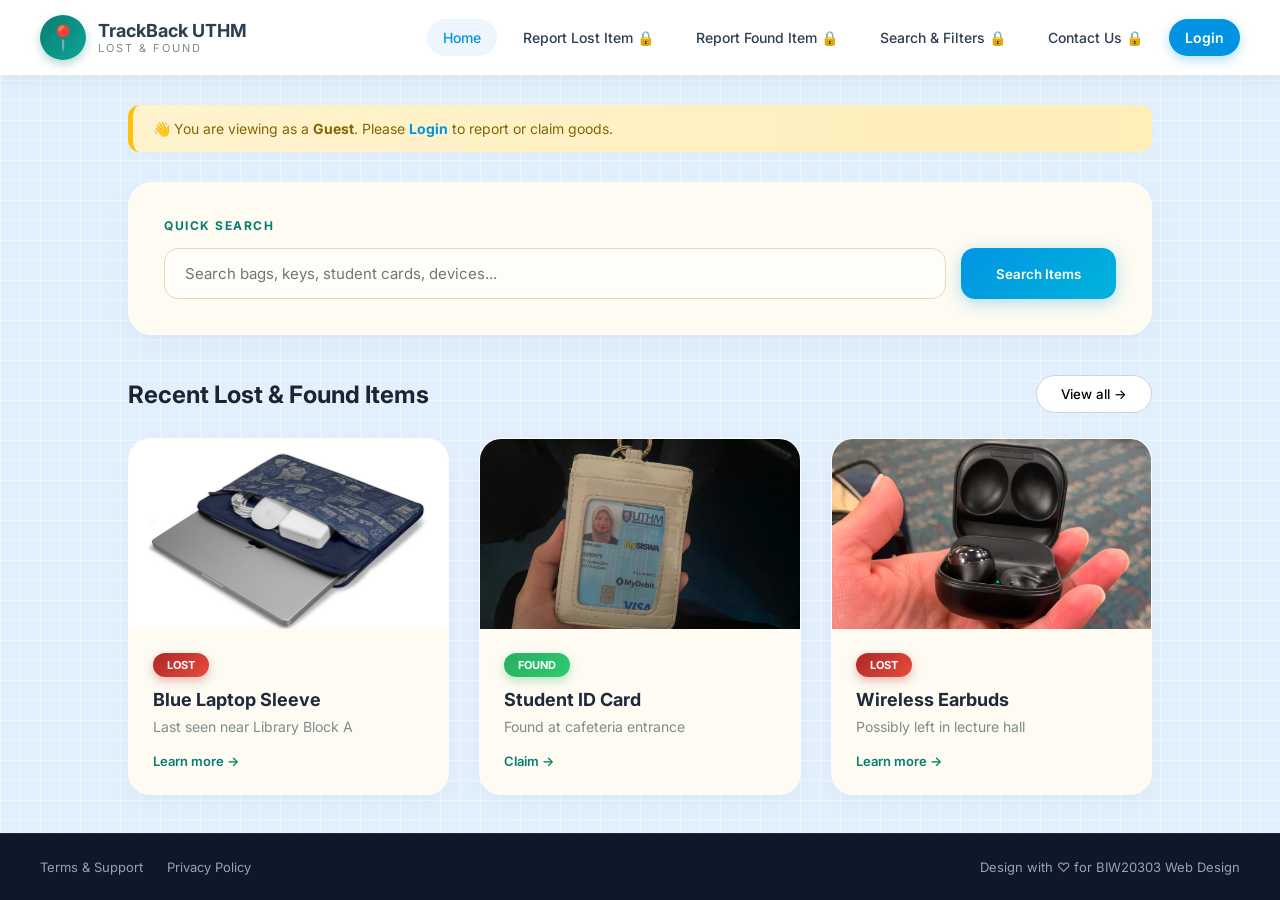
<file: index.html>
<!DOCTYPE html>
<html lang="ms">
<head>
    <meta charset="UTF-8">
    <meta name="viewport" content="width=device-width, initial-scale=1.0">
    <title>TrackBack UTHM - Lost & Found</title>
    <link rel="stylesheet" href="style.css">
    <link href="https://fonts.googleapis.com/css2?family=Inter:wght@300;400;500;600;700&display=swap" rel="stylesheet">
</head>
<body>

    <header class="navbar">
        <div class="logo-container" onclick="protectedNavigation('index.html')" style="cursor: pointer;">
            <div class="logo-icon">📍</div>
            <div class="logo-text">
                <h1>TrackBack UTHM</h1>
                <span>LOST & FOUND</span>
            </div>
        </div>
        
        <nav class="nav-links" id="mainNav">
            <a href="index.html" id="nav-home" class="active">Home</a>
            <a href="report-lost.html" id="nav-report-lost" onclick="return checkAccess(event, 'report-lost.html')">Report Lost Item 🔒</a>
            <a href="report-found.html" id="nav-report-found" onclick="return checkAccess(event, 'report-found.html')">Report Found Item 🔒</a>
            <a href="search.html" id="nav-search" onclick="return checkAccess(event, 'search.html')">Search & Filters 🔒</a>
            <a href="contact.html" id="nav-contact" onclick="return checkAccess(event, 'contact.html')">Contact Us 🔒</a>
            <a href="login.html" id="nav-auth-btn" class="btn-login-nav">Login</a>
        </nav>

        <div class="hamburger" id="hamburgerMenu" onclick="toggleMobileMenu()">
            <span></span>
            <span></span>
            <span></span>
        </div>
    </header>

    <div class="mobile-menu" id="mobileMenu">
        <a href="index.html" id="mobile-home">Home</a>
        <a href="report-lost.html" id="mobile-report-lost" onclick="return checkAccess(event, 'report-lost.html')">Report Lost Item 🔒</a>
        <a href="report-found.html" id="mobile-report-found" onclick="return checkAccess(event, 'report-found.html')">Report Found Item 🔒</a>
        <a href="search.html" id="mobile-search" onclick="return checkAccess(event, 'search.html')">Search & Filters 🔒</a>
        <a href="contact.html" id="mobile-contact" onclick="return checkAccess(event, 'contact.html')">Contact Us 🔒</a>
        <a href="login.html" id="mobile-auth-btn">Login</a>
    </div>

    <main class="container">
        <section id="home-page" class="page active-page">
            <div class="guest-alert-banner" id="guestBanner">
                👋 You are viewing as a <strong>Guest</strong>. Please <a href="login.html">Login</a> to report or claim goods.
            </div>

            <div class="quick-search-box">
                <h3>QUICK SEARCH</h3>
                <div class="search-input-group">
                    <input type="text" id="homeSearchInput" placeholder="Search bags, keys, student cards, devices...">
                    <button class="btn-search" onclick="protectedNavigation('search.html')">Search Items</button>
                </div>
            </div>

            <div class="section-header">
                <h2>Recent Lost & Found Items</h2>
                <button class="btn-view-all" onclick="protectedNavigation('search.html')">View all →</button>
            </div>

            <div class="items-grid">
                <div class="item-card" onclick="protectedItemDetails('Blue Laptop Sleeve', 'Last seen near Library Block A', 'Lost', 'trackback-image/blue_laptop_sleeve.jpeg')">
                    <div class="item-image-placeholder">
                        <img src="trackback-image/blue_laptop_sleeve.jpeg" alt="Blue Laptop Sleeve">
                    </div>
                    <div class="card-content">
                        <span class="badge badge-lost">Lost</span>
                        <h4>Blue Laptop Sleeve</h4>
                        <p>Last seen near Library Block A</p>
                        <span class="learn-more">Learn more →</span>
                    </div>
                </div>
                <div class="item-card" onclick="protectedItemDetails('Student ID Card', 'Found at cafeteria entrance', 'Found', 'trackback-image/student_id_card.jpeg')">
                    <div class="item-image-placeholder">
                        <img src="trackback-image/student_id_card.jpeg" alt="Student ID Card">
                    </div>
                    <div class="card-content">
                        <span class="badge badge-found">Found</span>
                        <h4>Student ID Card</h4>
                        <p>Found at cafeteria entrance</p>
                        <span class="learn-more">Claim →</span>
                    </div>
                </div>
                <div class="item-card" onclick="protectedItemDetails('Wireless Earbuds', 'Possibly left in lecture hall', 'Lost', 'trackback-image/wireless_earbuds.jpeg')">
                    <div class="item-image-placeholder">
                        <img src="trackback-image/wireless_earbuds.jpeg" alt="Wireless Earbuds">
                    </div>
                    <div class="card-content">
                        <span class="badge badge-lost">Lost</span>
                        <h4>Wireless Earbuds</h4>
                        <p>Possibly left in lecture hall</p>
                        <span class="learn-more">Learn more →</span>
                    </div>
                </div>
            </div>
        </section>
    </main>

    <footer class="footer-bar">
        <div class="footer-left">
            <a href="#terms">Terms & Support</a>
            <a href="#privacy">Privacy Policy</a>
        </div>
        <div class="footer-right">
            Design with ♡ for BIW20303 Web Design
        </div>
    </footer>

    <script src="script.js"></script>
</body>
</html>
</file>
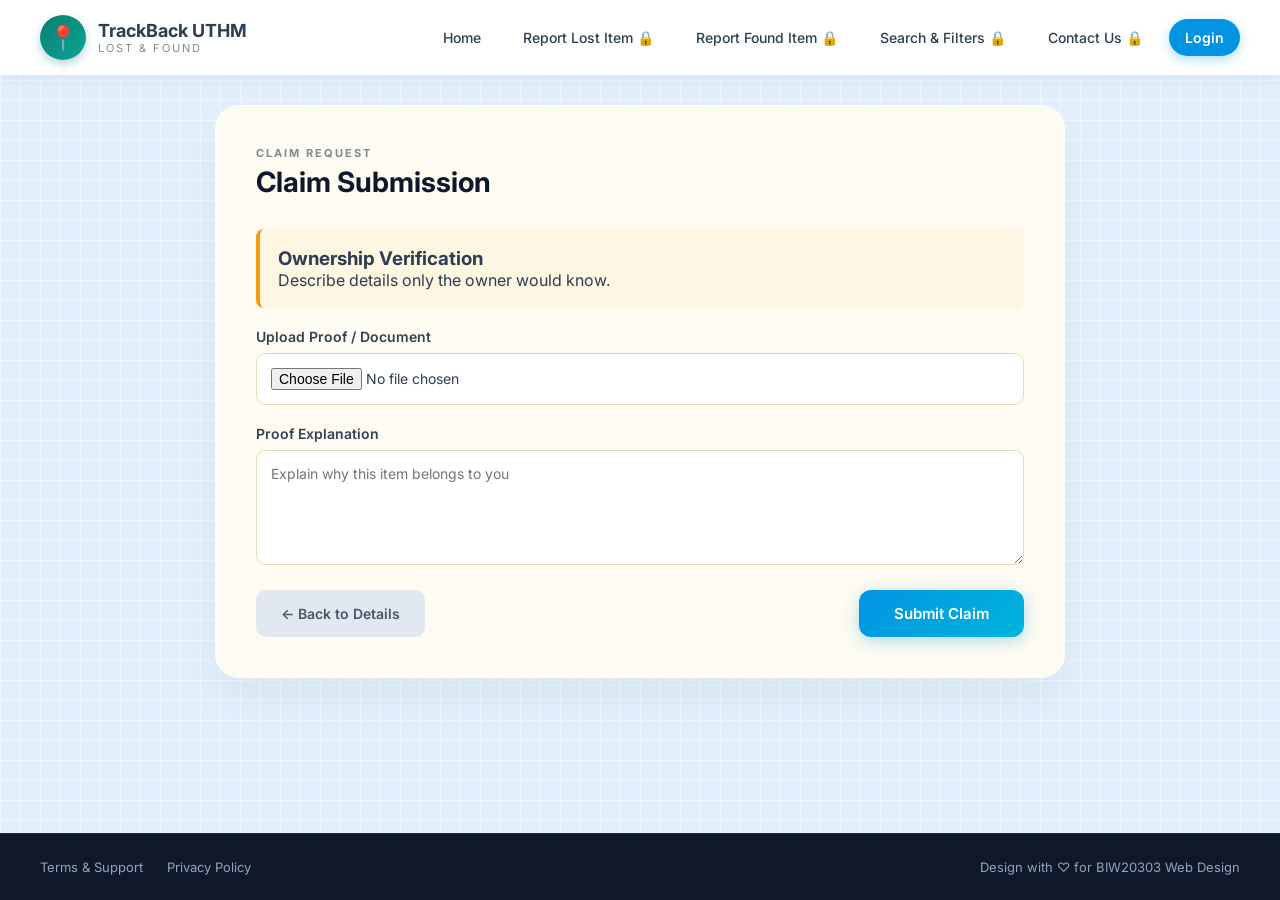
<file: claim.html>
<!DOCTYPE html>
<html lang="ms">
<head>
    <meta charset="UTF-8">
    <meta name="viewport" content="width=device-width, initial-scale=1.0">
    <title>TrackBack UTHM - Claim Submission</title>
    <link rel="stylesheet" href="style.css">
    <link href="https://fonts.googleapis.com/css2?family=Inter:wght@300;400;500;600;700&display=swap" rel="stylesheet">
</head>
<body>

    <header class="navbar">
        <div class="logo-container" onclick="protectedNavigation('index.html')" style="cursor: pointer;">
            <div class="logo-icon">📍</div>
            <div class="logo-text">
                <h1>TrackBack UTHM</h1>
                <span>LOST & FOUND</span>
            </div>
        </div>
        
        <nav class="nav-links" id="mainNav">
            <a href="index.html" id="nav-home">Home</a>
            <a href="report-lost.html" id="nav-report-lost" onclick="return checkAccess(event, 'report-lost.html')">Report Lost Item</a>
            <a href="report-found.html" id="nav-report-found" onclick="return checkAccess(event, 'report-found.html')">Report Found Item</a>
            <a href="search.html" id="nav-search">Search & Filters</a>
            <a href="contact.html" id="nav-contact" onclick="return checkAccess(event, 'contact.html')">Contact Us</a>
            <a href="login.html" id="nav-auth-btn" class="btn-login-nav">Login</a>
        </nav>

        <div class="hamburger" id="hamburgerMenu" onclick="toggleMobileMenu()">
            <span></span>
            <span></span>
            <span></span>
        </div>
    </header>

    <div class="mobile-menu" id="mobileMenu">
        <a href="index.html" id="mobile-home">Home</a>
        <a href="report-lost.html" id="mobile-report-lost" onclick="return checkAccess(event, 'report-lost.html')">Report Lost Item 🔒</a>
        <a href="report-found.html" id="mobile-report-found" onclick="return checkAccess(event, 'report-found.html')">Report Found Item 🔒</a>
        <a href="search.html" id="mobile-search" onclick="return checkAccess(event, 'search.html')">Search & Filters 🔒</a>
        <a href="contact.html" id="mobile-contact" onclick="return checkAccess(event, 'contact.html')">Contact Us 🔒</a>
        <a href="login.html" id="mobile-auth-btn">Login</a>
    </div>

    <main class="container">
        <section id="claim-submission-page" class="page active-page">
            <div class="form-wrapper">
                <span class="form-subtitle">CLAIM REQUEST</span>
                <h2 class="form-title">Claim Submission</h2>

                <form onsubmit="event.preventDefault(); alert('Claim submitted! The administrator will review your proof.'); window.location.href='index.html';">
                    <div class="form-section-alert">
                        <h3>Ownership Verification</h3>
                        <p>Describe details only the owner would know.</p>
                    </div>

                    <div class="form-group" style="margin-top: 20px;">
                        <label>Upload Proof / Document</label>
                        <input type="file" class="file-input">
                    </div>

                    <div class="form-group">
                        <label>Proof Explanation</label>
                        <textarea rows="5" placeholder="Explain why this item belongs to you"></textarea>
                    </div>

                    <div class="wizard-navigation">
                        <button type="button" class="btn-nav btn-back" onclick="window.location.href='details.html'">← Back to Details</button>
                        <button type="submit" class="btn-submit btn-claim-submit">Submit Claim</button>
                    </div>
                </form>
            </div>
        </section>
    </main>

    <footer class="footer-bar">
        <div class="footer-left">
            <a href="#terms">Terms & Support</a>
            <a href="#privacy">Privacy Policy</a>
        </div>
        <div class="footer-right">
            Design with ♡ for BIW20303 Web Design
        </div>
    </footer>

    <script src="script.js"></script>
</body>
</html>
</file>
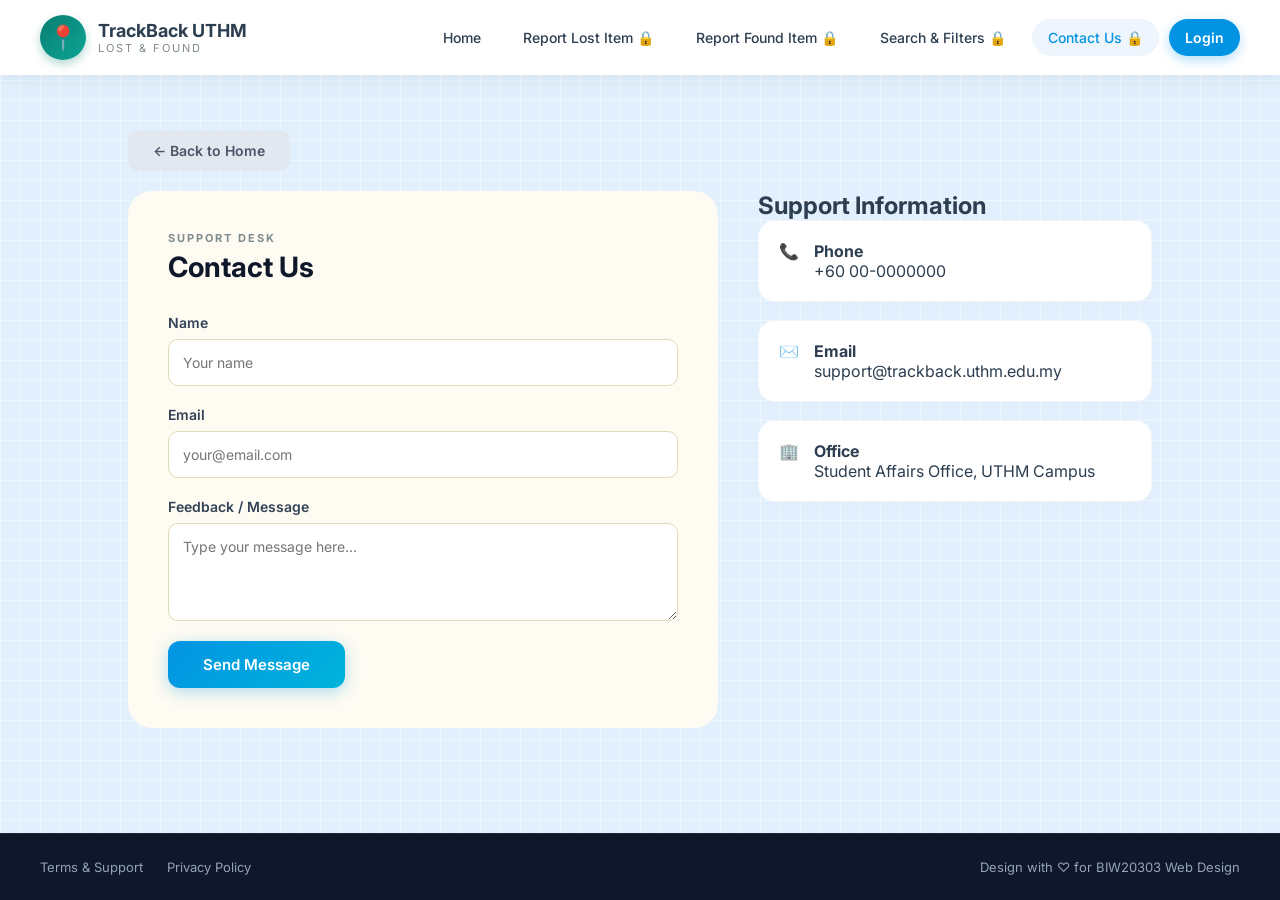
<file: contact.html>
<!DOCTYPE html>
<html lang="ms">
<head>
    <meta charset="UTF-8">
    <meta name="viewport" content="width=device-width, initial-scale=1.0">
    <title>TrackBack UTHM - Contact Us</title>
    <link rel="stylesheet" href="style.css">
    <link href="https://fonts.googleapis.com/css2?family=Inter:wght@300;400;500;600;700&display=swap" rel="stylesheet">
</head>
<body>

    <header class="navbar">
        <div class="logo-container" onclick="protectedNavigation('index.html')" style="cursor: pointer;">
            <div class="logo-icon">📍</div>
            <div class="logo-text">
                <h1>TrackBack UTHM</h1>
                <span>LOST & FOUND</span>
            </div>
        </div>
        
        <nav class="nav-links" id="mainNav">
            <a href="index.html" id="nav-home">Home</a>
            <a href="report-lost.html" id="nav-report-lost" onclick="return checkAccess(event, 'report-lost.html')">Report Lost Item</a>
            <a href="report-found.html" id="nav-report-found" onclick="return checkAccess(event, 'report-found.html')">Report Found Item</a>
            <a href="search.html" id="nav-search" onclick="return checkAccess(event, 'search.html')">Search & Filters</a>
            <a href="contact.html" id="nav-contact" class="active">Contact Us</a>
            <a href="login.html" id="nav-auth-btn" class="btn-login-nav">Login</a>
        </nav>

        <div class="hamburger" id="hamburgerMenu" onclick="toggleMobileMenu()">
            <span></span>
            <span></span>
            <span></span>
        </div>
    </header>

    <div class="mobile-menu" id="mobileMenu">
        <a href="index.html" id="mobile-home">Home</a>
        <a href="report-lost.html" id="mobile-report-lost" onclick="return checkAccess(event, 'report-lost.html')">Report Lost Item 🔒</a>
        <a href="report-found.html" id="mobile-report-found" onclick="return checkAccess(event, 'report-found.html')">Report Found Item 🔒</a>
        <a href="search.html" id="mobile-search" onclick="return checkAccess(event, 'search.html')">Search & Filters 🔒</a>
        <a href="contact.html" id="mobile-contact" onclick="return checkAccess(event, 'contact.html')">Contact Us 🔒</a>
        <a href="login.html" id="mobile-auth-btn">Login</a>
    </div>

    <main class="container">
        <section id="contact-page" class="page active-page">
            <div class="wizard-navigation" style="margin-bottom: 20px;">
                <button class="btn-nav btn-back" onclick="window.location.href='index.html'">← Back to Home</button>
            </div>
            <div class="contact-grid">
                <div class="contact-form-wrapper">
                    <span class="form-subtitle">SUPPORT DESK</span>
                    <h2 class="form-title">Contact Us</h2>
                    
                    <form onsubmit="event.preventDefault(); alert('Message sent successfully!'); window.location.href='index.html';">
                        <div class="form-group">
                            <label>Name</label>
                            <input type="text" placeholder="Your name">
                        </div>
                        <div class="form-group">
                            <label>Email</label>
                            <input type="email" placeholder="your@email.com">
                        </div>
                        <div class="form-group">
                            <label>Feedback / Message</label>
                            <textarea rows="4" placeholder="Type your message here..."></textarea>
                        </div>
                        <button type="submit" class="btn-submit">Send Message</button>
                    </form>
                </div>

                <div class="contact-info-wrapper">
                    <h2>Support Information</h2>
                    
                    <div class="info-card-item">
                        <div class="info-item-icon">📞</div>
                        <div class="info-item-text">
                            <strong>Phone</strong>
                            <p>+60 00-0000000</p>
                        </div>
                    </div>

                    <div class="info-card-item">
                        <div class="info-item-icon">✉️</div>
                        <div class="info-item-text">
                            <strong>Email</strong>
                            <p>support@trackback.uthm.edu.my</p>
                        </div>
                    </div>

                    <div class="info-card-item">
                        <div class="info-item-icon">🏢</div>
                        <div class="info-item-text">
                            <strong>Office</strong>
                            <p>Student Affairs Office, UTHM Campus</p>
                        </div>
                    </div>
                </div>
            </div>
        </section>
    </main>

    <footer class="footer-bar">
        <div class="footer-left">
            <a href="#terms">Terms & Support</a>
            <a href="#privacy">Privacy Policy</a>
        </div>
        <div class="footer-right">
            Design with ♡ for BIW20303 Web Design
        </div>
    </footer>

    <script src="script.js"></script>
</body>
</html>
</file>
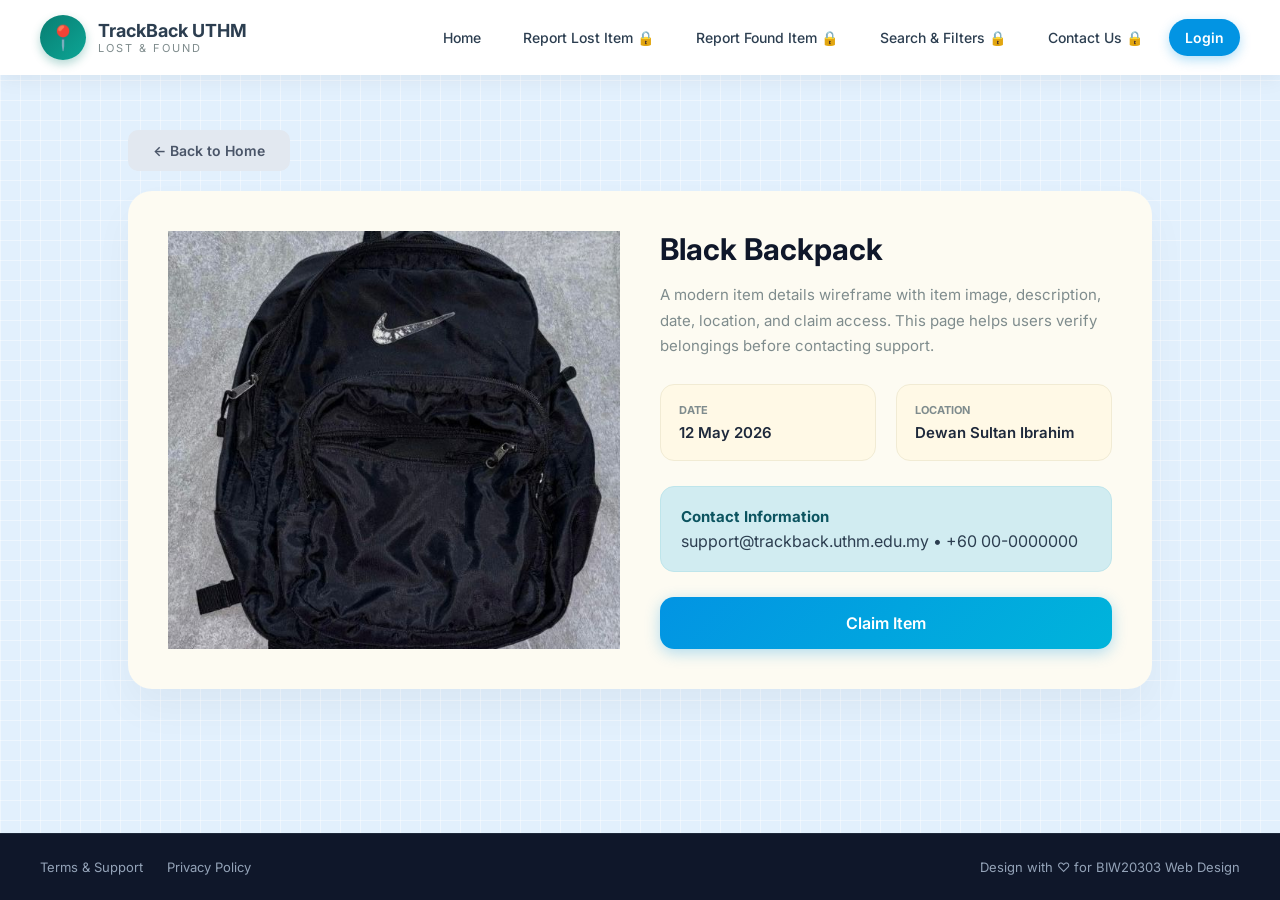
<file: details.html>
<!DOCTYPE html>
<html lang="ms">
<head>
    <meta charset="UTF-8">
    <meta name="viewport" content="width=device-width, initial-scale=1.0">
    <title>TrackBack UTHM - Item Details</title>
    <link rel="stylesheet" href="style.css">
    <link href="https://fonts.googleapis.com/css2?family=Inter:wght@300;400;500;600;700&display=swap" rel="stylesheet">
</head>
<body>

    <header class="navbar">
        <div class="logo-container" onclick="protectedNavigation('index.html')" style="cursor: pointer;">
            <div class="logo-icon">📍</div>
            <div class="logo-text">
                <h1>TrackBack UTHM</h1>
                <span>LOST & FOUND</span>
            </div>
        </div>
        
        <nav class="nav-links" id="mainNav">
            <a href="index.html" id="nav-home">Home</a>
            <a href="report-lost.html" id="nav-report-lost" onclick="return checkAccess(event, 'report-lost.html')">Report Lost Item</a>
            <a href="report-found.html" id="nav-report-found" onclick="return checkAccess(event, 'report-found.html')">Report Found Item</a>
            <a href="search.html" id="nav-search">Search & Filters</a>
            <a href="contact.html" id="nav-contact" onclick="return checkAccess(event, 'contact.html')">Contact Us</a>
            <a href="login.html" id="nav-auth-btn" class="btn-login-nav">Login</a>
        </nav>

        <div class="hamburger" id="hamburgerMenu" onclick="toggleMobileMenu()">
            <span></span>
            <span></span>
            <span></span>
        </div>
    </header>

    <div class="mobile-menu" id="mobileMenu">
        <a href="index.html" id="mobile-home">Home</a>
        <a href="report-lost.html" id="mobile-report-lost" onclick="return checkAccess(event, 'report-lost.html')">Report Lost Item 🔒</a>
        <a href="report-found.html" id="mobile-report-found" onclick="return checkAccess(event, 'report-found.html')">Report Found Item 🔒</a>
        <a href="search.html" id="mobile-search" onclick="return checkAccess(event, 'search.html')">Search & Filters 🔒</a>
        <a href="contact.html" id="mobile-contact" onclick="return checkAccess(event, 'contact.html')">Contact Us 🔒</a>
        <a href="login.html" id="mobile-auth-btn">Login</a>
    </div>

    <main class="container">
        <section id="details-page" class="page active-page">
            <div class="wizard-navigation" style="margin-bottom: 20px;">
                <button class="btn-nav btn-back" onclick="window.location.href='index.html'">← Back to Home</button>
            </div>
            <div class="details-grid">
                <div class="details-image-section">
                    <div class="large-image-placeholder">
                        <img id="det-image" src="trackback-image/black_backpack.jpeg" alt="Item Image">
                    </div>
                </div>
                <div class="details-info-section">
                    <h2 id="det-title">Black Backpack</h2>
                    <p class="det-desc">A modern item details wireframe with item image, description, date, location, and claim access. This page helps users verify belongings before contacting support.</p>
                    
                    <div class="info-split">
                        <div class="info-block">
                            <span class="block-label">DATE</span>
                            <span class="block-value" id="det-date">12 May 2026</span>
                        </div>
                        <div class="info-block">
                            <span class="block-label">LOCATION</span>
                            <span class="block-value" id="det-location">Dewan Sultan Ibrahim</span>
                        </div>
                    </div>

                    <div class="contact-box">
                        <h4>Contact Information</h4>
                        <p>support@trackback.uthm.edu.my • +60 00-0000000</p>
                    </div>

                    <button class="btn-claim-action" onclick="window.location.href='claim.html'">Claim Item</button>
                </div>
            </div>
        </section>
    </main>

    <footer class="footer-bar">
        <div class="footer-left">
            <a href="#terms">Terms & Support</a>
            <a href="#privacy">Privacy Policy</a>
        </div>
        <div class="footer-right">
            Design with ♡ for BIW20303 Web Design
        </div>
    </footer>

    <script src="script.js"></script>
    <script>
        const savedTitle = localStorage.getItem('click_title');
        const savedLoc = localStorage.getItem('click_location');
        const savedDate = localStorage.getItem('click_date');
        const savedImage = localStorage.getItem('click_image');

        if(savedTitle) {
            document.getElementById('det-title').innerText = savedTitle;
            document.getElementById('det-location').innerText = savedLoc;
            document.getElementById('det-date').innerText = savedDate;

            if(savedImage) {
                document.getElementById('det-image').src = savedImage;
            }

            localStorage.removeItem('click_title');
            localStorage.removeItem('click_location');
            localStorage.removeItem('click_date');
            localStorage.removeItem('click_image');
        }
    </script>
</body>
</html>
</file>
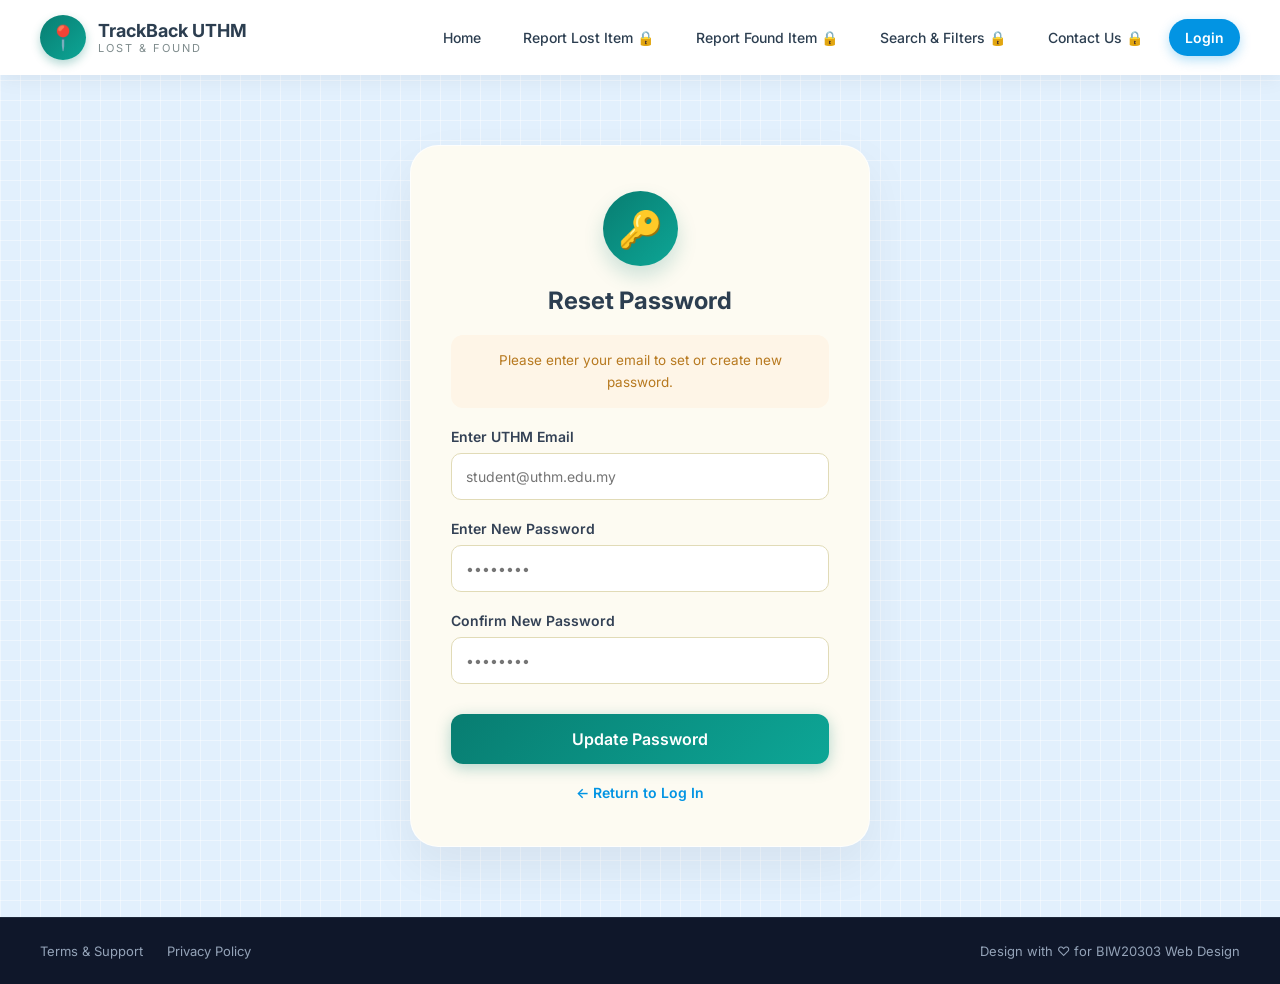
<file: forgot-password.html>
<!DOCTYPE html>
<html lang="ms">
<head>
    <meta charset="UTF-8">
    <meta name="viewport" content="width=device-width, initial-scale=1.0">
    <title>TrackBack UTHM - Reset Password</title>
    <link rel="stylesheet" href="style.css">
    <link href="https://fonts.googleapis.com/css2?family=Inter:wght@300;400;500;600;700&display=swap" rel="stylesheet">
</head>
<body>

    <header class="navbar">
        <div class="logo-container" onclick="protectedNavigation('index.html')" style="cursor: pointer;">
            <div class="logo-icon">📍</div>
            <div class="logo-text">
                <h1>TrackBack UTHM</h1>
                <span>LOST & FOUND</span>
            </div>
        </div>
        
        <nav class="nav-links" id="mainNav">
            <a href="index.html" id="nav-home">Home</a>
            <a href="report-lost.html" id="nav-report-lost" onclick="return checkAccess(event, 'report-lost.html')">Report Lost Item 🔒</a>
            <a href="report-found.html" id="nav-report-found" onclick="return checkAccess(event, 'report-found.html')">Report Found Item 🔒</a>
            <a href="search.html" id="nav-search" onclick="return checkAccess(event, 'search.html')">Search & Filters 🔒</a>
            <a href="contact.html" id="nav-contact" onclick="return checkAccess(event, 'contact.html')">Contact Us 🔒</a>
            <a href="login.html" id="nav-auth-btn" class="btn-login-nav">Login</a>
        </nav>

        <div class="hamburger" id="hamburgerMenu" onclick="toggleMobileMenu()">
            <span></span>
            <span></span>
            <span></span>
        </div>
    </header>

    <div class="mobile-menu" id="mobileMenu">
        <a href="index.html" id="mobile-home">Home</a>
        <a href="report-lost.html" id="mobile-report-lost" onclick="return checkAccess(event, 'report-lost.html')">Report Lost Item 🔒</a>
        <a href="report-found.html" id="mobile-report-found" onclick="return checkAccess(event, 'report-found.html')">Report Found Item 🔒</a>
        <a href="search.html" id="mobile-search" onclick="return checkAccess(event, 'search.html')">Search & Filters 🔒</a>
        <a href="contact.html" id="mobile-contact" onclick="return checkAccess(event, 'contact.html')">Contact Us 🔒</a>
        <a href="login.html" id="mobile-auth-btn">Login</a>
    </div>

    <main class="container">
        <section id="forgot-password-page" class="page active-page">
            <div class="login-card">
                <div class="login-shield-icon" style="background-color: #f39c12;">🔑</div>
                <h2>Reset Password</h2>
                <div class="login-notice" style="background-color: #fef5e7; color: #b7791f;">
                    Please enter your email to set or create new password.
                </div>

                <div class="error-toast" id="resetError" style="display: none;">⚠️ New password does not match!</div>

                <form onsubmit="event.preventDefault(); handleResetPassword();">
                    <div class="form-group" style="text-align: left;">
                        <label>Enter UTHM Email</label>
                        <input type="email" placeholder="student@uthm.edu.my" required>
                    </div>
                    <div class="form-group" style="text-align: left;">
                        <label>Enter New Password</label>
                        <input type="password" id="newPass" placeholder="••••••••" required>
                    </div>
                    <div class="form-group" style="text-align: left;">
                        <label>Confirm New Password</label>
                        <input type="password" id="confirmNewPass" placeholder="••••••••" required>
                    </div>
                    <button type="submit" class="btn-login-submit" style="background-color: #f39c12;">Update Password</button>
                </form>
                <p class="switch-auth-text"><a href="login.html">← Return to Log In</a></p>
            </div>
        </section>
    </main>

    <footer class="footer-bar">
        <div class="footer-left">
            <a href="#terms">Terms & Support</a>
            <a href="#privacy">Privacy Policy</a>
        </div>
        <div class="footer-right">
            Design with ♡ for BIW20303 Web Design
        </div>
    </footer>

    <script src="script.js"></script>
</body>
</html>
</file>
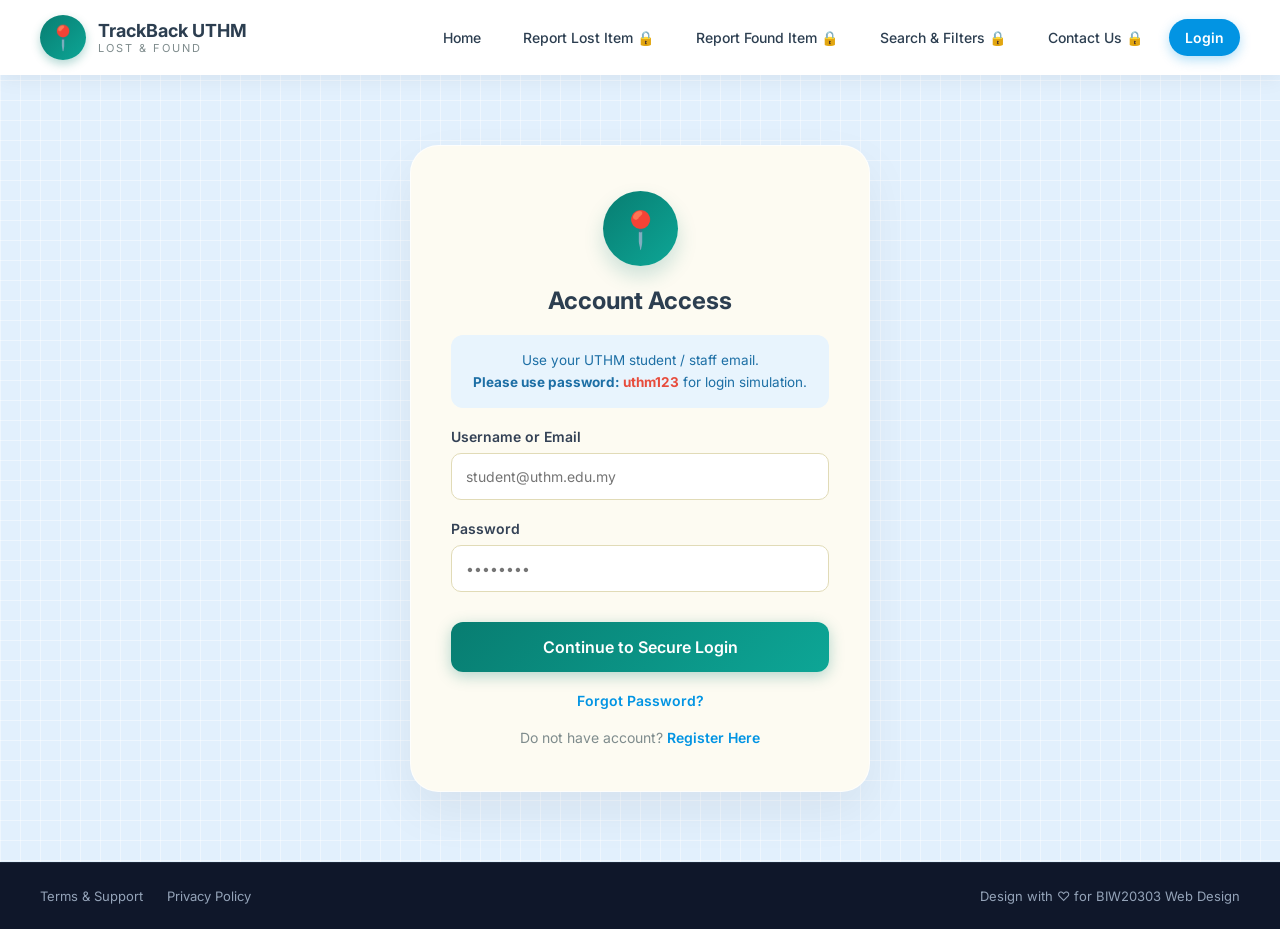
<file: login.html>
<!DOCTYPE html>
<html lang="ms">
<head>
    <meta charset="UTF-8">
    <meta name="viewport" content="width=device-width, initial-scale=1.0">
    <title>TrackBack UTHM - Account Access</title>
    <link rel="stylesheet" href="style.css">
    <link href="https://fonts.googleapis.com/css2?family=Inter:wght@300;400;500;600;700&display=swap" rel="stylesheet">
</head>
<body>

    <header class="navbar">
        <div class="logo-container" onclick="protectedNavigation('index.html')" style="cursor: pointer;">
            <div class="logo-icon">📍</div>
            <div class="logo-text">
                <h1>TrackBack UTHM</h1>
                <span>LOST & FOUND</span>
            </div>
        </div>
        
        <nav class="nav-links" id="mainNav">
            <a href="index.html" id="nav-home">Home</a>
            <a href="report-lost.html" id="nav-report-lost" onclick="return checkAccess(event, 'report-lost.html')">Report Lost Item 🔒</a>
            <a href="report-found.html" id="nav-report-found" onclick="return checkAccess(event, 'report-found.html')">Report Found Item 🔒</a>
            <a href="search.html" id="nav-search" onclick="return checkAccess(event, 'search.html')">Search & Filters 🔒</a>
            <a href="contact.html" id="nav-contact" onclick="return checkAccess(event, 'contact.html')">Contact Us 🔒</a>
            <a href="login.html" id="nav-auth-btn" class="btn-login-nav class-active-fix active">Login</a>
        </nav>

        <div class="hamburger" id="hamburgerMenu" onclick="toggleMobileMenu()">
            <span></span>
            <span></span>
            <span></span>
        </div>
    </header>

    <div class="mobile-menu" id="mobileMenu">
        <a href="index.html" id="mobile-home">Home</a>
        <a href="report-lost.html" id="mobile-report-lost" onclick="return checkAccess(event, 'report-lost.html')">Report Lost Item 🔒</a>
        <a href="report-found.html" id="mobile-report-found" onclick="return checkAccess(event, 'report-found.html')">Report Found Item 🔒</a>
        <a href="search.html" id="mobile-search" onclick="return checkAccess(event, 'search.html')">Search & Filters 🔒</a>
        <a href="contact.html" id="mobile-contact" onclick="return checkAccess(event, 'contact.html')">Contact Us 🔒</a>
        <a href="login.html" id="mobile-auth-btn">Login</a>
    </div>

    <main class="container">
        <section id="login-page" class="page active-page">
            <div class="login-card">
                <div class="login-shield-icon">📍</div>
                <h2>Account Access</h2>
                <div class="login-notice">
                    Use your UTHM student / staff email. <br><strong>Please use password: <span style="color:#e74c3c">uthm123</span></strong> for login simulation.
                </div>

                <div class="error-toast" id="loginError" style="display: none;">⚠️ Wrong password! Please try again.</div>

                <form onsubmit="event.preventDefault(); handleLogin();">
                    <div class="form-group" style="text-align: left;">
                        <label>Username or Email</label>
                        <input type="email" id="loginEmail" placeholder="student@uthm.edu.my" required>
                    </div>
                    <div class="form-group" style="text-align: left;">
                        <label>Password</label>
                        <input type="password" id="loginPassword" placeholder="••••••••" required>
                    </div>
                    <button type="submit" class="btn-login-submit">Continue to Secure Login</button>
                </form>
                <p class="switch-auth-text"><a href="forgot-password.html">Forgot Password?</a></p>
                <p class="switch-auth-text">Do not have account? <a href="register.html">Register Here</a></p>
            </div>
        </section>
    </main>

    <footer class="footer-bar">
        <div class="footer-left">
            <a href="#terms">Terms & Support</a>
            <a href="#privacy">Privacy Policy</a>
        </div>
        <div class="footer-right">
            Design with ♡ for BIW20303 Web Design
        </div>
    </footer>

    <script src="script.js"></script>
</body>
</html>
</file>
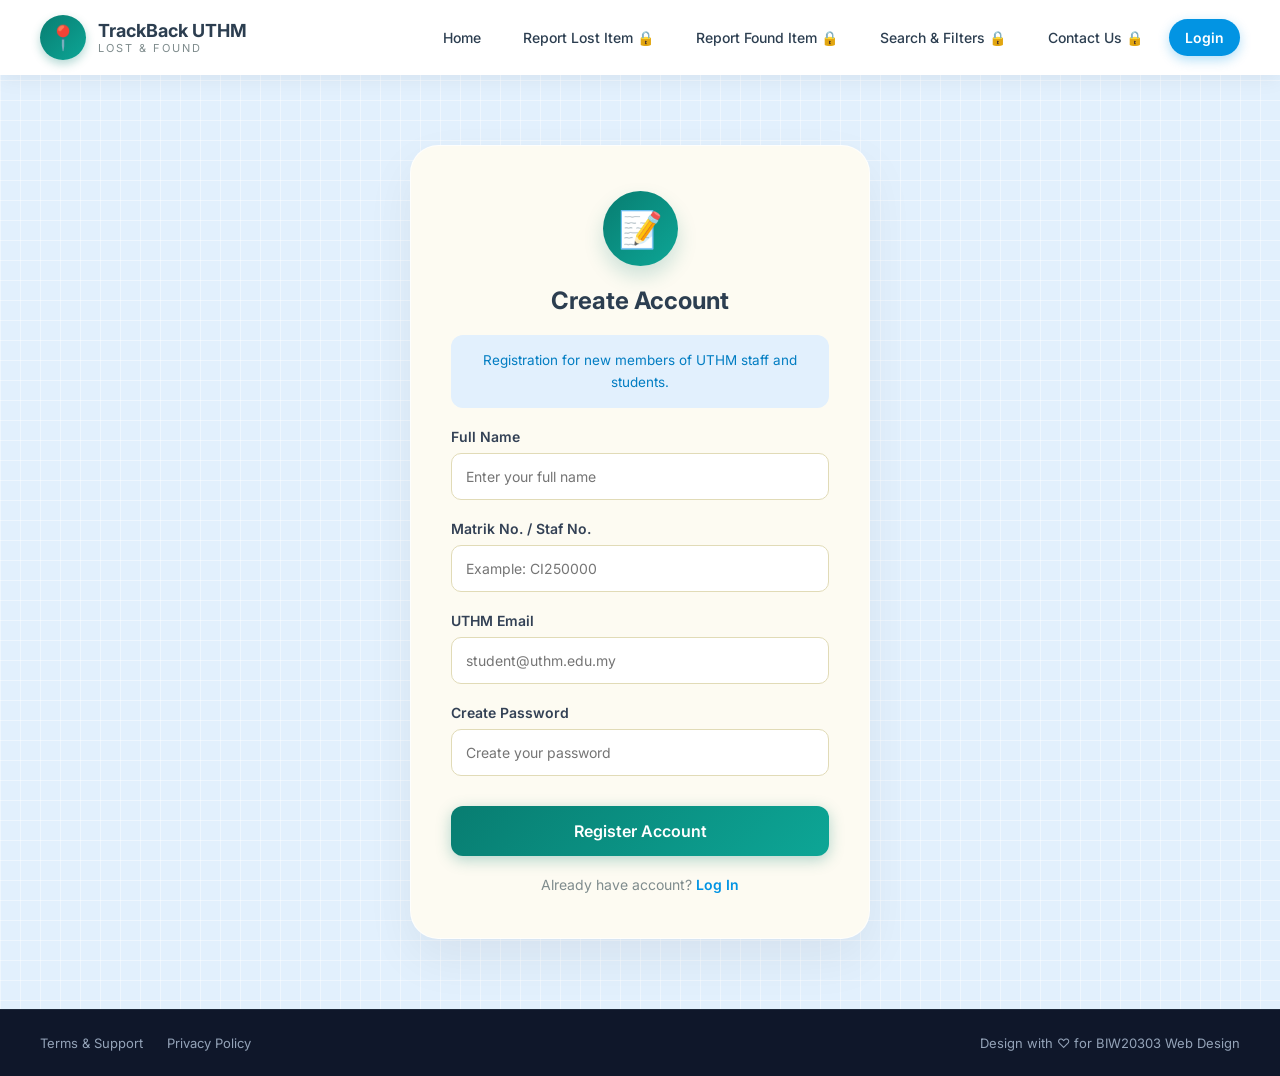
<file: register.html>
<!DOCTYPE html>
<html lang="ms">
<head>
    <meta charset="UTF-8">
    <meta name="viewport" content="width=device-width, initial-scale=1.0">
    <title>TrackBack UTHM - Create Account</title>
    <link rel="stylesheet" href="style.css">
    <link href="https://fonts.googleapis.com/css2?family=Inter:wght@300;400;500;600;700&display=swap" rel="stylesheet">
</head>
<body>

    <header class="navbar">
        <div class="logo-container" onclick="protectedNavigation('index.html')" style="cursor: pointer;">
            <div class="logo-icon">📍</div>
            <div class="logo-text">
                <h1>TrackBack UTHM</h1>
                <span>LOST & FOUND</span>
            </div>
        </div>
        
        <nav class="nav-links" id="mainNav">
            <a href="index.html" id="nav-home">Home</a>
            <a href="report-lost.html" id="nav-report-lost" onclick="return checkAccess(event, 'report-lost.html')">Report Lost Item 🔒</a>
            <a href="report-found.html" id="nav-report-found" onclick="return checkAccess(event, 'report-found.html')">Report Found Item 🔒</a>
            <a href="search.html" id="nav-search" onclick="return checkAccess(event, 'search.html')">Search & Filters 🔒</a>
            <a href="contact.html" id="nav-contact" onclick="return checkAccess(event, 'contact.html')">Contact Us 🔒</a>
            <a href="login.html" id="nav-auth-btn" class="btn-login-nav">Login</a>
        </nav>

        <div class="hamburger" id="hamburgerMenu" onclick="toggleMobileMenu()">
            <span></span>
            <span></span>
            <span></span>
        </div>
    </header>

    <div class="mobile-menu" id="mobileMenu">
        <a href="index.html" id="mobile-home">Home</a>
        <a href="report-lost.html" id="mobile-report-lost" onclick="return checkAccess(event, 'report-lost.html')">Report Lost Item 🔒</a>
        <a href="report-found.html" id="mobile-report-found" onclick="return checkAccess(event, 'report-found.html')">Report Found Item 🔒</a>
        <a href="search.html" id="mobile-search" onclick="return checkAccess(event, 'search.html')">Search & Filters 🔒</a>
        <a href="contact.html" id="mobile-contact" onclick="return checkAccess(event, 'contact.html')">Contact Us 🔒</a>
        <a href="login.html" id="mobile-auth-btn">Login</a>
    </div>

    <main class="container">
        <section id="register-page" class="page active-page">
            <div class="login-card">
                <div class="login-shield-icon" style="background-color: var(--primary-blue);">📝</div>
                <h2>Create Account</h2>
                <div class="login-notice" style="background-color: #e2f0fd; color: #027dc2;">
                    Registration for new members of UTHM staff and students.
                </div>

                <form onsubmit="event.preventDefault(); alert('Pendaftaran berjaya! Sila log masuk dengan password baharu anda.'); window.location.href='login.html';">
                    <div class="form-group" style="text-align: left;">
                        <label>Full Name</label>
                        <input type="text" placeholder="Enter your full name" required>
                    </div>
                    <div class="form-group" style="text-align: left;">
                        <label>Matrik No. / Staf No.</label>
                        <input type="text" placeholder="Example: CI250000" required>
                    </div>
                    <div class="form-group" style="text-align: left;">
                        <label>UTHM Email</label>
                        <input type="email" placeholder="student@uthm.edu.my" required>
                    </div>
                    <div class="form-group" style="text-align: left;">
                        <label>Create Password</label>
                        <input type="password" placeholder="Create your password" required>
                    </div>
                    <button type="submit" class="btn-login-submit" style="background-color: var(--primary-blue);">Register Account</button>
                </form>
                <p class="switch-auth-text">Already have account? <a href="login.html">Log In</a></p>
            </div>
        </section>
    </main>

    <footer class="footer-bar">
        <div class="footer-left">
            <a href="#terms">Terms & Support</a>
            <a href="#privacy">Privacy Policy</a>
        </div>
        <div class="footer-right">
            Design with ♡ for BIW20303 Web Design
        </div>
    </footer>

    <script src="script.js"></script>
</body>
</html>
</file>
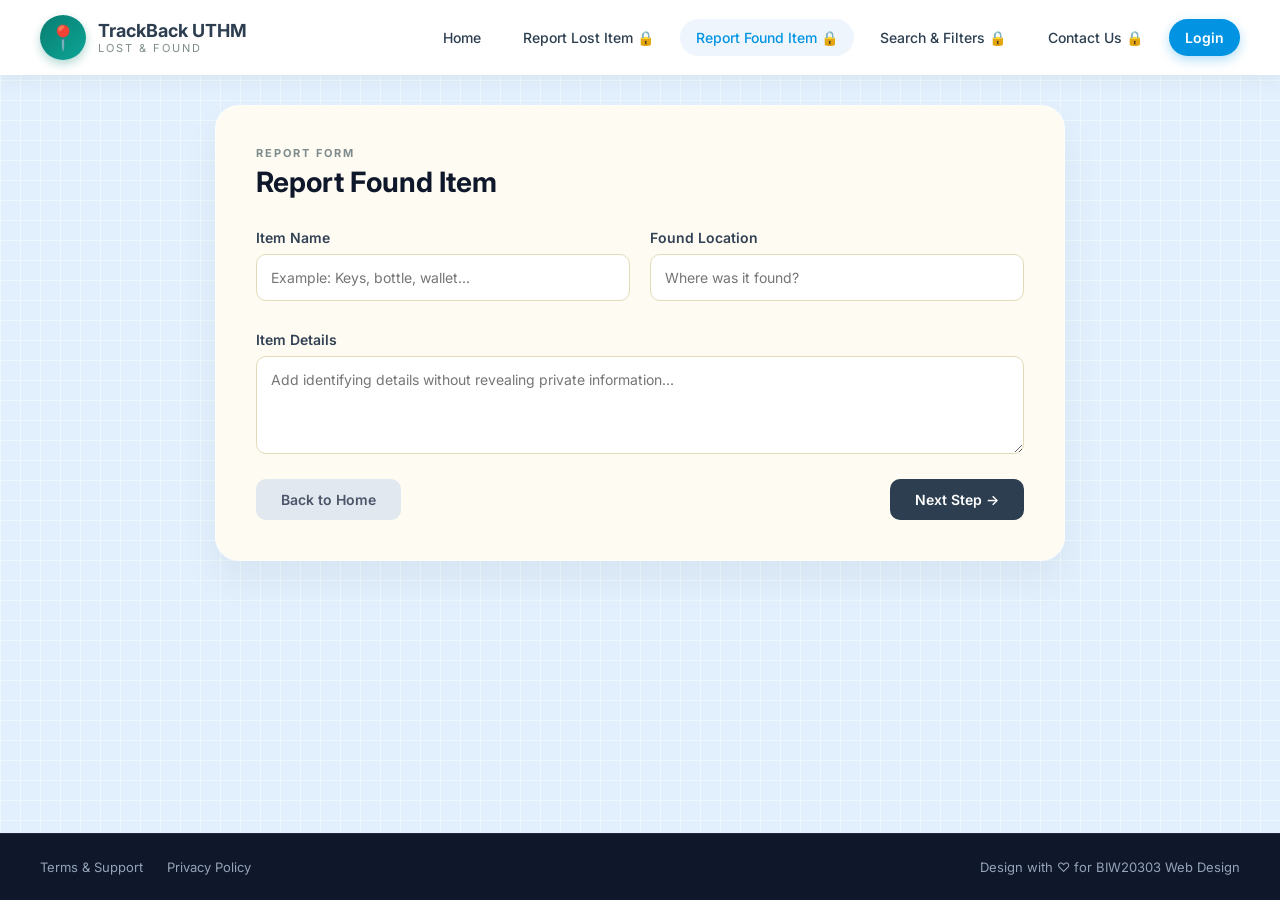
<file: report-found.html>
<!DOCTYPE html>
<html lang="ms">
<head>
    <meta charset="UTF-8">
    <meta name="viewport" content="width=device-width, initial-scale=1.0">
    <title>TrackBack UTHM - Report Found Item</title>
    <link rel="stylesheet" href="style.css">
    <link href="https://fonts.googleapis.com/css2?family=Inter:wght@300;400;500;600;700&display=swap" rel="stylesheet">
</head>
<body>

    <header class="navbar">
        <div class="logo-container" onclick="protectedNavigation('index.html')" style="cursor: pointer;">
            <div class="logo-icon">📍</div>
            <div class="logo-text">
                <h1>TrackBack UTHM</h1>
                <span>LOST & FOUND</span>
            </div>
        </div>
        
        <nav class="nav-links" id="mainNav">
            <a href="index.html" id="nav-home">Home</a>
            <a href="report-lost.html" id="nav-report-lost" onclick="return checkAccess(event, 'report-lost.html')">Report Lost Item</a>
            <a href="report-found.html" id="nav-report-found" class="active">Report Found Item</a>
            <a href="search.html" id="nav-search" onclick="return checkAccess(event, 'search.html')">Search & Filters</a>
            <a href="contact.html" id="nav-contact" onclick="return checkAccess(event, 'contact.html')">Contact Us</a>
            <a href="login.html" id="nav-auth-btn" class="btn-login-nav">Login</a>
        </nav>

        <div class="hamburger" id="hamburgerMenu" onclick="toggleMobileMenu()">
            <span></span>
            <span></span>
            <span></span>
        </div>
    </header>

    <div class="mobile-menu" id="mobileMenu">
        <a href="index.html" id="mobile-home">Home</a>
        <a href="report-lost.html" id="mobile-report-lost" onclick="return checkAccess(event, 'report-lost.html')">Report Lost Item 🔒</a>
        <a href="report-found.html" id="mobile-report-found" onclick="return checkAccess(event, 'report-found.html')">Report Found Item 🔒</a>
        <a href="search.html" id="mobile-search" onclick="return checkAccess(event, 'search.html')">Search & Filters 🔒</a>
        <a href="contact.html" id="mobile-contact" onclick="return checkAccess(event, 'contact.html')">Contact Us 🔒</a>
        <a href="login.html" id="mobile-auth-btn">Login</a>
    </div>

    <main class="container">
        <section id="report-found-page" class="page active-page">
            <div class="form-wrapper">
                <span class="form-subtitle">REPORT FORM</span>
                <h2 class="form-title">Report Found Item</h2>
                
                <form onsubmit="event.preventDefault(); alert('Found report submitted successfully!'); window.location.href='index.html';">
                    <div class="form-step active-step" id="found-step-1">
                        <div class="form-row">
                            <div class="form-group">
                                <label>Item Name</label>
                                <input type="text" placeholder="Example: Keys, bottle, wallet...">
                            </div>
                            <div class="form-group">
                                <label>Found Location</label>
                                <input type="text" placeholder="Where was it found?">
                            </div>
                        </div>
                        <div class="form-group">
                            <label>Item Details</label>
                            <textarea rows="4" placeholder="Add identifying details without revealing private information..."></textarea>
                        </div>
                        <div class="wizard-navigation">
                            <button type="button" class="btn-nav btn-back" onclick="window.location.href='index.html'">Back to Home</button>
                            <button type="button" class="btn-nav btn-next" onclick="switchStep('found-step-1', 'found-step-2')">Next Step →</button>
                        </div>
                    </div>

                    <div class="form-step" id="found-step-2">
                        <div class="form-row">
                            <div class="form-group">
                                <label>Contact Details</label>
                                <input type="text" placeholder="Email or phone number">
                            </div>
                            <div class="form-group">
                                <label>Upload Item Image</label>
                                <input type="file" class="file-input">
                            </div>
                        </div>
                        <div class="wizard-navigation">
                            <button type="button" class="btn-nav btn-back" onclick="switchStep('found-step-2', 'found-step-1')">← Back</button>
                            <button type="submit" class="btn-submit">Submit Found Report</button>
                        </div>
                    </div>
                </form>
            </div>
        </section>
    </main>

    <footer class="footer-bar">
        <div class="footer-left">
            <a href="#terms">Terms & Support</a>
            <a href="#privacy">Privacy Policy</a>
        </div>
        <div class="footer-right">
            Design with ♡ for BIW20303 Web Design
        </div>
    </footer>

    <script src="script.js"></script>
</body>
</html>
</file>
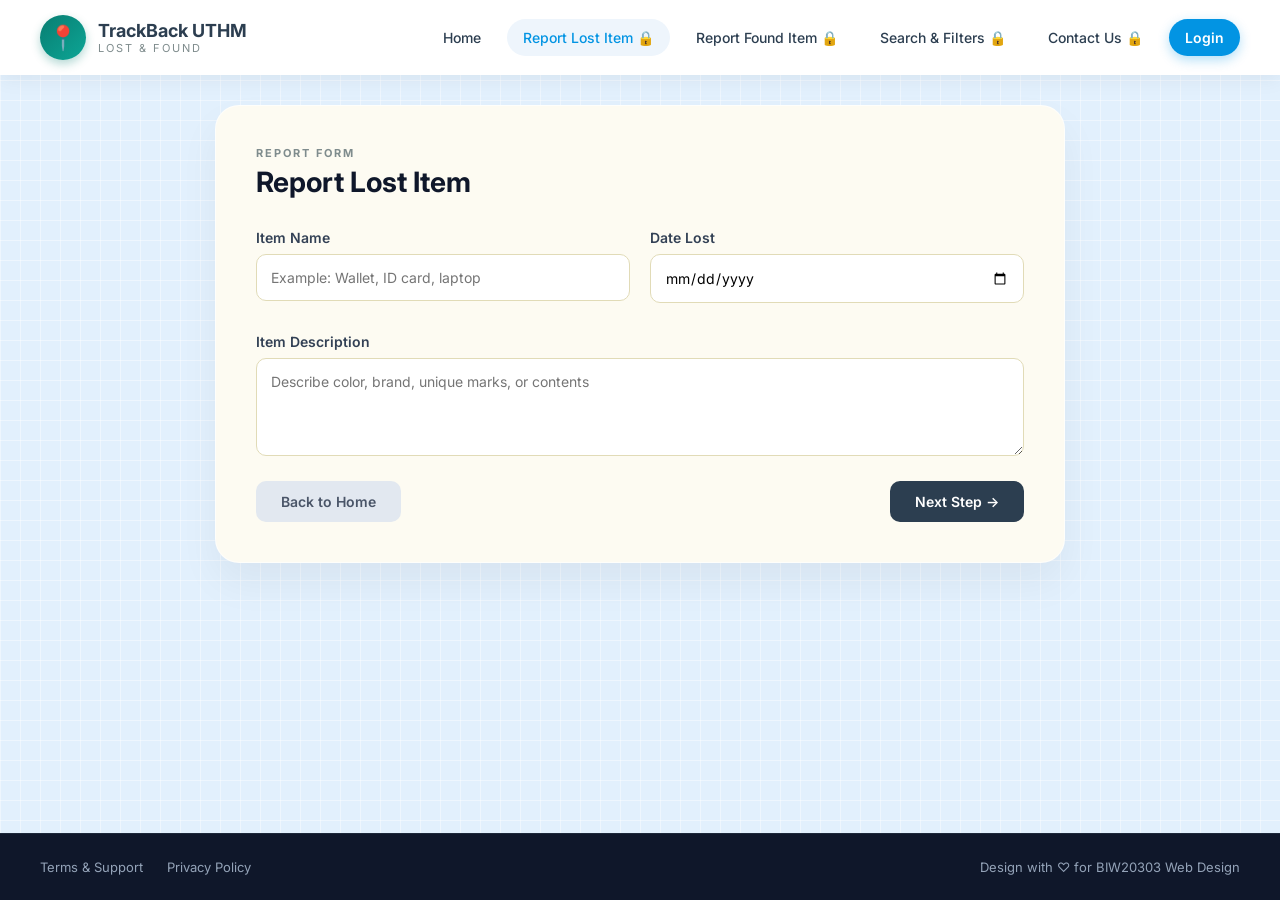
<file: report-lost.html>
<!DOCTYPE html>
<html lang="ms">
<head>
    <meta charset="UTF-8">
    <meta name="viewport" content="width=device-width, initial-scale=1.0">
    <title>TrackBack UTHM - Report Lost Item</title>
    <link rel="stylesheet" href="style.css">
    <link href="https://fonts.googleapis.com/css2?family=Inter:wght@300;400;500;600;700&display=swap" rel="stylesheet">
</head>
<body>

    <header class="navbar">
        <div class="logo-container" onclick="protectedNavigation('index.html')" style="cursor: pointer;">
            <div class="logo-icon">📍</div>
            <div class="logo-text">
                <h1>TrackBack UTHM</h1>
                <span>LOST & FOUND</span>
            </div>
        </div>
        
        <nav class="nav-links" id="mainNav">
            <a href="index.html" id="nav-home">Home</a>
            <a href="report-lost.html" id="nav-report-lost" class="active">Report Lost Item</a>
            <a href="report-found.html" id="nav-report-found" onclick="return checkAccess(event, 'report-found.html')">Report Found Item</a>
            <a href="search.html" id="nav-search" onclick="return checkAccess(event, 'search.html')">Search & Filters</a>
            <a href="contact.html" id="nav-contact" onclick="return checkAccess(event, 'contact.html')">Contact Us</a>
            <a href="login.html" id="nav-auth-btn" class="btn-login-nav">Login</a>
        </nav>

        <div class="hamburger" id="hamburgerMenu" onclick="toggleMobileMenu()">
            <span></span>
            <span></span>
            <span></span>
        </div>
    </header>

    <div class="mobile-menu" id="mobileMenu">
        <a href="index.html" id="mobile-home">Home</a>
        <a href="report-lost.html" id="mobile-report-lost" onclick="return checkAccess(event, 'report-lost.html')">Report Lost Item 🔒</a>
        <a href="report-found.html" id="mobile-report-found" onclick="return checkAccess(event, 'report-found.html')">Report Found Item 🔒</a>
        <a href="search.html" id="mobile-search" onclick="return checkAccess(event, 'search.html')">Search & Filters 🔒</a>
        <a href="contact.html" id="mobile-contact" onclick="return checkAccess(event, 'contact.html')">Contact Us 🔒</a>
        <a href="login.html" id="mobile-auth-btn">Login</a>
    </div>

    <main class="container">
        <section id="report-lost-page" class="page active-page">
            <div class="form-wrapper">
                <span class="form-subtitle">REPORT FORM</span>
                <h2 class="form-title">Report Lost Item</h2>
                
                <form onsubmit="event.preventDefault(); alert('Lost report submitted successfully!'); window.location.href='index.html';">
                    <div class="form-step active-step" id="lost-step-1">
                        <div class="form-row">
                            <div class="form-group">
                                <label>Item Name</label>
                                <input type="text" placeholder="Example: Wallet, ID card, laptop">
                            </div>
                            <div class="form-group">
                                <label>Date Lost</label>
                                <input type="date">
                            </div>
                        </div>
                        <div class="form-group">
                            <label>Item Description</label>
                            <textarea rows="4" placeholder="Describe color, brand, unique marks, or contents"></textarea>
                        </div>
                        <div class="wizard-navigation">
                            <button type="button" class="btn-nav btn-back" onclick="window.location.href='index.html'">Back to Home</button>
                            <button type="button" class="btn-nav btn-next" onclick="switchStep('lost-step-1', 'lost-step-2')">Next Step →</button>
                        </div>
                    </div>

                    <div class="form-step" id="lost-step-2">
                        <div class="form-row">
                            <div class="form-group">
                                <label>Location Lost</label>
                                <input type="text" placeholder="Faculty, Library, cafeteria...">
                            </div>
                            <div class="form-group">
                                <label>Contact Information</label>
                                <input type="text" placeholder="Email or phone number">
                            </div>
                        </div>
                        <div class="form-group">
                            <label>Upload Image</label>
                            <input type="file" class="file-input">
                        </div>
                        <div class="wizard-navigation">
                            <button type="button" class="btn-nav btn-back" onclick="switchStep('lost-step-2', 'lost-step-1')">← Back</button>
                            <button type="submit" class="btn-submit btn-lost-submit">Submit Lost Report</button>
                        </div>
                    </div>
                </form>
            </div>
        </section>
    </main>

    <footer class="footer-bar">
        <div class="footer-left">
            <a href="#terms">Terms & Support</a>
            <a href="#privacy">Privacy Policy</a>
        </div>
        <div class="footer-right">
            Design with ♡ for BIW20303 Web Design
        </div>
    </footer>

    <script src="script.js"></script>
</body>
</html>
</file>
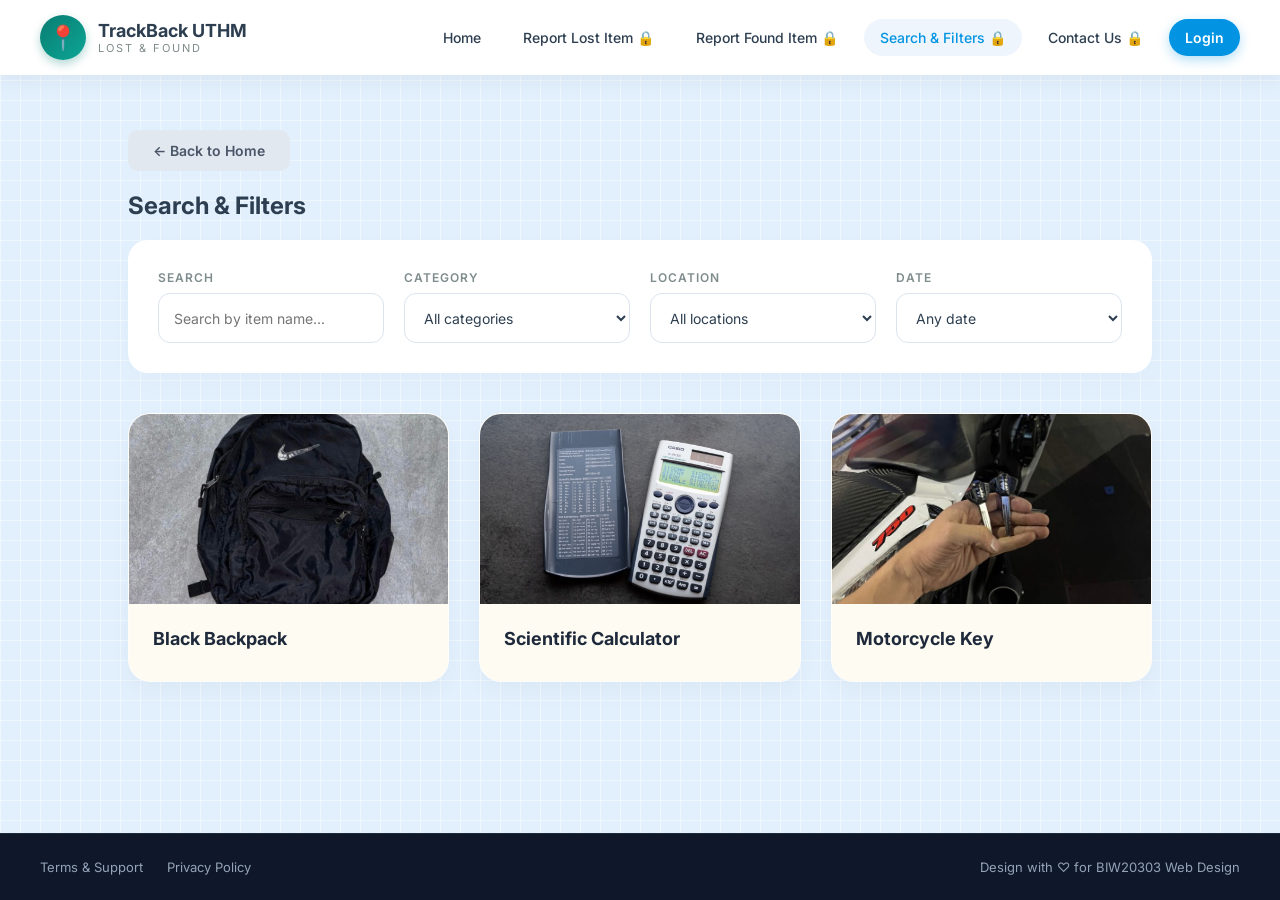
<file: search.html>
<!DOCTYPE html>
<html lang="ms">
<head>
    <meta charset="UTF-8">
    <meta name="viewport" content="width=device-width, initial-scale=1.0">
    <title>TrackBack UTHM - Search & Filters</title>
    <link rel="stylesheet" href="style.css">
    <link href="https://fonts.googleapis.com/css2?family=Inter:wght@300;400;500;600;700&display=swap" rel="stylesheet">
</head>
<body>

    <header class="navbar">
        <div class="logo-container" onclick="protectedNavigation('index.html')" style="cursor: pointer;">
            <div class="logo-icon">📍</div>
            <div class="logo-text">
                <h1>TrackBack UTHM</h1>
                <span>LOST & FOUND</span>
            </div>
        </div>
        
        <nav class="nav-links" id="mainNav">
            <a href="index.html" id="nav-home">Home</a>
            <a href="report-lost.html" id="nav-report-lost" onclick="return checkAccess(event, 'report-lost.html')">Report Lost Item</a>
            <a href="report-found.html" id="nav-report-found" onclick="return checkAccess(event, 'report-found.html')">Report Found Item</a>
            <a href="search.html" id="nav-search" class="active">Search & Filters</a>
            <a href="contact.html" id="nav-contact" onclick="return checkAccess(event, 'contact.html')">Contact Us</a>
            <a href="login.html" id="nav-auth-btn" class="btn-login-nav">Login</a>
        </nav>

        <div class="hamburger" id="hamburgerMenu" onclick="toggleMobileMenu()">
            <span></span>
            <span></span>
            <span></span>
        </div>
    </header>

    <div class="mobile-menu" id="mobileMenu">
        <a href="index.html" id="mobile-home">Home</a>
        <a href="report-lost.html" id="mobile-report-lost" onclick="return checkAccess(event, 'report-lost.html')">Report Lost Item 🔒</a>
        <a href="report-found.html" id="mobile-report-found" onclick="return checkAccess(event, 'report-found.html')">Report Found Item 🔒</a>
        <a href="search.html" id="mobile-search" onclick="return checkAccess(event, 'search.html')">Search & Filters 🔒</a>
        <a href="contact.html" id="mobile-contact" onclick="return checkAccess(event, 'contact.html')">Contact Us 🔒</a>
        <a href="login.html" id="mobile-auth-btn">Login</a>
    </div>

    <main class="container">
        <section id="search-page" class="page active-page">
            <div class="wizard-navigation" style="margin-bottom: 20px;">
                <button class="btn-nav btn-back" onclick="window.location.href='index.html'">← Back to Home</button>
            </div>
            <h2 class="page-title" style="margin-bottom: 20px;">Search & Filters</h2>
            
            <div class="filter-container">
                <div class="filter-box">
                    <label>Search</label>
                    <input type="text" placeholder="Search by item name...">
                </div>
                <div class="filter-box">
                    <label>Category</label>
                    <select>
                        <option>All categories</option>
                        <option>Electronics</option>
                        <option>Documents / Cards</option>
                        <option>Bags & Wallets</option>
                    </select>
                </div>
                <div class="filter-box">
                    <label>Location</label>
                    <select>
                        <option>All locations</option>
                        <option>Dewan Sultan Ibrahim</option>
                        <option>Perpustakaan Tunku Tun Aminah</option>
                        <option>FSKTM</option>
                    </select>
                </div>
                <div class="filter-box">
                    <label>Date</label>
                    <select>
                        <option>Any date</option>
                        <option>Today</option>
                        <option>This Week</option>
                    </select>
                </div>
            </div>

            <div class="items-grid">
                <div class="item-card" onclick="protectedItemDetails('Black Backpack', 'Dewan Sultan Ibrahim', 'Lost', 'trackback-image/black_backpack.jpeg')">
                    <div class="item-image-placeholder">
                        <img src="trackback-image/black_backpack.jpeg" alt="Black Backpack">
                    </div>
                    <div class="card-content">
                        <h4>Black Backpack</h4>
                    </div>
                </div>
                <div class="item-card" onclick="protectedItemDetails('Scientific Calculator', 'FSKTM', 'Found', 'trackback-image/scientific_calculator.jpeg')">
                    <div class="item-image-placeholder">
                        <img src="trackback-image/scientific_calculator.jpeg" alt="Scientific Calculator">
                    </div>
                    <div class="card-content">
                        <h4>Scientific Calculator</h4>
                    </div>
                </div>
                <div class="item-card" onclick="protectedItemDetails('Motorcycle Key', 'Library Area', 'Lost', 'trackback-image/motorcycle_key.jpeg')">
                    <div class="item-image-placeholder">
                        <img src="trackback-image/motorcycle_key.jpeg" alt="Motorcycle Key">
                    </div>
                    <div class="card-content">
                        <h4>Motorcycle Key</h4>
                    </div>
                </div>
            </div>
        </section>
    </main>

    <footer class="footer-bar">
        <div class="footer-left">
            <a href="#terms">Terms & Support</a>
            <a href="#privacy">Privacy Policy</a>
        </div>
        <div class="footer-right">
            Design with ♡ for BIW20303 Web Design
        </div>
    </footer>

    <script src="script.js"></script>
</body>
</html>
</file>
<file: style.css>
/* ================= BASE ================= */
:root {
    --bg-main: #e2f0fd;
    --surface-card: #fdfbf2;
    --primary-blue: #0294e3;
    --primary-green: #087d71;
    --text-dark: #2c3e50;
    --text-muted: #7f8c8d;
    --lost-color: #e74c3c;
    --found-color: #2ecc71;
    --transition-smooth: all 0.3s cubic-bezier(0.4, 0, 0.2, 1);
}

* {
    margin: 0;
    padding: 0;
    box-sizing: border-box;
    font-family: 'Inter', sans-serif;
}

body {
    background-color: var(--bg-main);
    background-image: linear-gradient(rgba(255,255,255,0.4) 1px, transparent 1px),
                      linear-gradient(90deg, rgba(255,255,255,0.4) 1px, transparent 1px);
    background-size: 20px 20px;
    color: var(--text-dark);
    min-height: 100vh;
    display: flex;
    flex-direction: column;
}

/* ================= HEADER & NAVIGATION ================= */
.navbar {
    background-color: #ffffff;
    display: flex;
    justify-content: space-between;
    align-items: center;
    padding: 15px 40px;
    box-shadow: 0 4px 20px rgba(0,0,0,0.06);
    position: sticky;
    top: 0;
    z-index: 1000;
}

.logo-container {
    display: flex;
    align-items: center;
    gap: 12px;
}

.logo-icon {
    font-size: 24px;
    background: linear-gradient(135deg, var(--primary-green), #0da696);
    padding: 8px;
    border-radius: 50%;
    color: white;
    box-shadow: 0 4px 10px rgba(8, 125, 113, 0.3);
}

.logo-text h1 {
    font-size: 18px;
    font-weight: 700;
    color: var(--text-dark);
}

.logo-text span {
    font-size: 11px;
    letter-spacing: 2px;
    color: var(--text-muted);
    display: block;
}

.nav-links {
    display: flex;
    align-items: center;
    gap: 10px;
}

.nav-links a {
    text-decoration: none;
    color: var(--text-dark);
    font-weight: 500;
    font-size: 14px;
    padding: 10px 16px;
    border-radius: 20px;
    transition: var(--transition-smooth);
}

.nav-links a:hover, .nav-links a.active {
    background-color: #eef5fc;
    color: var(--primary-blue);
}

/* Style Khas Butang Login/Logout Di Navigasi Atas */
.btn-login-nav {
    background-color: var(--primary-blue) !important;
    color: white !important;
    font-weight: 600 !important;
    box-shadow: 0 4px 12px rgba(2, 148, 227, 0.3);
}

.btn-login-nav:hover {
    background-color: #027dc2 !important;
    transform: translateY(-2px);
}

.btn-logout {
    background-color: #fcebe9 !important;
    color: var(--lost-color) !important;
    font-weight: 600 !important;
    border: 1px solid #f9cbca;
}

.btn-logout:hover {
    background-color: var(--lost-color) !important;
    color: white !important;
    box-shadow: 0 4px 12px rgba(231, 76, 60, 0.3);
}

/* Hamburger Menu */
.hamburger {
    display: none;
    flex-direction: column;
    gap: 5px;
    cursor: pointer;
}

.hamburger span {
    width: 25px;
    height: 3px;
    background-color: var(--text-dark);
    border-radius: 3px;
}

/* Mobile Dropdown */
.mobile-menu {
    display: none;
    background-color: white;
    flex-direction: column;
    padding: 20px;
    gap: 15px;
    border-top: 1px solid #eee;
    box-shadow: 0 10px 20px rgba(0,0,0,0.05);
}

.mobile-menu.active {
    display: flex;
}

.mobile-menu a {
    text-decoration: none;
    color: var(--text-dark);
    font-weight: 500;
    font-size: 16px;
    padding: 5px 0;
}

.mobile-menu a:hover {
    background-color: #eef5fc;
    color: var(--primary-blue);
}

.mobile-menu #mobile-auth-btn {
    background: none !important;
    padding: 0 !important;
    border-radius: 0 !important;
    display: block;
}

/* LOGIN style (blue text) */
.mobile-menu #mobile-auth-btn.login-state {
    color: var(--primary-blue) !important;
    font-weight: 600;
}

/* LOGOUT style (red text) */
.mobile-menu #mobile-auth-btn.logout-state {
    color: var(--lost-color) !important;
    font-weight: 700;
}

/* ================= IMEJ ================= */
.item-image-placeholder img,
.large-image-placeholder img,
.item-card img {
    width: 100%;
    height: 100%;
    object-fit: cover;
}

.item-image-placeholder {
    overflow: hidden;
}

/* ================= STRUKTUR UTAMA HALAMAN DINAMIK ================= */
.container {
    padding: 30px 10%;
    flex: 1;
}

.page {
    display: none;
}

.active-page {
    display: block;
    animation: fadeInPage 0.5s cubic-bezier(0.4, 0, 0.2, 1);
}

@keyframes fadeInPage {
    from { opacity: 0; transform: translateY(15px); }
    to { opacity: 1; transform: translateY(0); }
}

/* Banner Alert Info Pelawat */
.guest-alert-banner {
    background: linear-gradient(90deg, #fff3cd, #ffeeba);
    border-left: 5px solid #ffc107;
    color: #856404;
    padding: 15px 20px;
    border-radius: 12px;
    margin-bottom: 30px;
    font-size: 14px;
    box-shadow: 0 4px 12px rgba(0,0,0,0.02);
    animation: fadeInPage 0.5s ease;
}

.guest-alert-banner a {
    color: var(--primary-blue);
    font-weight: 700;
    text-decoration: none;
}

.guest-alert-banner a:hover {
    text-decoration: underline;
}

/* Error Toast Alert (Wrong Password) */
.error-toast {
    display: none;
    background-color: #fcebe9;
    color: var(--lost-color);
    border: 1px solid #f9cbca;
    padding: 12px;
    border-radius: 8px;
    font-size: 13px;
    font-weight: 600;
    margin-bottom: 20px;
    text-align: left;
    animation: fadeInPage 0.3s ease;
}

/* ================= WIZARD SYSTEM ================= */
.form-step {
    display: none;
}

.form-step.active-step {
    display: block;
}

.wizard-navigation {
    display: flex;
    justify-content: space-between;
    margin-top: 25px;
    gap: 15px;
}

.btn-nav {
    padding: 12px 25px;
    border-radius: 10px;
    font-size: 14px;
    font-weight: 600;
    cursor: pointer;
    transition: var(--transition-smooth);
}

.btn-back {
    background-color: #e2e8f0;
    color: #4a5568;
    border: none;
}

.btn-back:hover {
    background-color: #cbd5e1;
}

.btn-next {
    background-color: var(--text-dark);
    color: white;
    border: none;
    margin-left: auto;
}

.btn-next:hover {
    background-color: #1a252f;
}

/* ================= HALAMAN 1: HOME COMPONENTS ================= */
.quick-search-box {
    background-color: var(--surface-card);
    border-radius: 24px;
    padding: 35px;
    box-shadow: 0 10px 30px rgba(0,0,0,0.04);
    border: 1px solid rgba(255, 255, 255, 0.7);
    margin-bottom: 40px;
}

.quick-search-box h3 {
    font-size: 12px;
    letter-spacing: 1.5px;
    color: var(--primary-green);
    margin-bottom: 15px;
}

.search-input-group {
    display: flex;
    gap: 15px;
}

.search-input-group input {
    flex: 1;
    padding: 15px 20px;
    border: 1px solid #e2dbb7;
    border-radius: 14px;
    font-size: 15px;
    background-color: #fffdf7;
    transition: var(--transition-smooth);
}

.search-input-group input:focus {
    outline: none;
    border-color: var(--primary-blue);
    box-shadow: 0 0 0 4px rgba(2, 148, 227, 0.15);
}

.btn-search {
    background: linear-gradient(135deg, var(--primary-blue), #00b4db);
    color: white;
    border: none;
    padding: 0 35px;
    border-radius: 14px;
    font-weight: 600;
    cursor: pointer;
    box-shadow: 0 4px 15px rgba(2, 148, 227, 0.3);
    transition: var(--transition-smooth);
}

.btn-search:hover {
    transform: translateY(-2px);
    box-shadow: 0 6px 20px rgba(2, 148, 227, 0.4);
}

.section-header {
    display: flex;
    justify-content: space-between;
    align-items: center;
    margin-bottom: 25px;
}

.section-header h2 {
    font-size: 24px;
    font-weight: 700;
    color: #1a252f;
}

.btn-view-all {
    background: white;
    border: 1px solid #cbd5e1;
    padding: 10px 24px;
    border-radius: 20px;
    cursor: pointer;
    font-weight: 500;
    transition: var(--transition-smooth);
}

.btn-view-all:hover {
    background-color: var(--text-dark);
    color: white;
    border-color: var(--text-dark);
}

/* GRID BARANG (ITEMS GRID) */
.items-grid {
    display: grid;
    grid-template-columns: repeat(auto-fill, minmax(290px, 1fr));
    gap: 30px;
}

.item-card {
    background-color: var(--surface-card);
    border-radius: 22px;
    overflow: hidden;
    box-shadow: 0 10px 25px rgba(0,0,0,0.03);
    border: 1px solid rgba(255,255,255,0.6);
    cursor: pointer;
    transition: var(--transition-smooth);
}

.item-card:hover {
    transform: translateY(-8px);
    box-shadow: 0 15px 35px rgba(0,0,0,0.08);
}

.item-image-placeholder {
    height: 190px;
    background: radial-gradient(circle, #e2f0fd 0%, #cbdff5 100%);
    display: flex;
    justify-content: center;
    align-items: center;
    font-size: 45px;
}

.card-content {
    padding: 24px;
}

.badge {
    display: inline-block;
    padding: 5px 14px;
    border-radius: 20px;
    font-size: 11px;
    font-weight: 700;
    text-transform: uppercase;
    margin-bottom: 12px;
    color: white;
}

.badge-lost { 
    background: linear-gradient(135deg, #ae2727, var(--lost-color)); 
    box-shadow: 0 4px 10px rgba(174, 39, 39, 0.3);
}
.badge-found { 
    background: linear-gradient(135deg, #27ae60, var(--found-color)); 
    box-shadow: 0 4px 10px rgba(39, 174, 96, 0.3);
}

.card-content h4 {
    font-size: 18px;
    margin-bottom: 8px;
    color: #1e293b;
}

.card-content p {
    font-size: 14px;
    color: var(--text-muted);
    margin-bottom: 15px;
}

.learn-more {
    font-size: 13px;
    color: var(--primary-green);
    font-weight: 600;
    display: inline-block;
}

/* ================= LAYOUT BORANG / FORMS ================= */
.form-wrapper {
    background-color: var(--surface-card);
    border-radius: 24px;
    padding: 40px;
    max-width: 850px;
    margin: 0 auto;
    box-shadow: 0 20px 40px rgba(0,0,0,0.05);
    border: 1px solid rgba(255,255,255,0.7);
}

.form-subtitle {
    font-size: 11px;
    letter-spacing: 2px;
    color: var(--text-muted);
    font-weight: 700;
    display: block;
    margin-bottom: 5px;
}

.form-title {
    font-size: 28px;
    margin-bottom: 30px;
    color: #0f172a;
}

.form-row {
    display: flex;
    gap: 20px;
    margin-bottom: 10px;
}

.form-group {
    flex: 1;
    display: flex;
    flex-direction: column;
    gap: 8px;
    margin-bottom: 20px;
}

.form-group label {
    font-size: 14px;
    font-weight: 600;
    color: #334155;
}

.form-group input,
.form-group select,
.form-group textarea {
    padding: 14px;
    border: 1px solid #e1dbb7;
    border-radius: 10px;
    background-color: #fff;
    font-size: 14px;
    transition: var(--transition-smooth);
}

.form-group input:focus,
.form-group select:focus,
.form-group textarea:focus {
    outline: none;
    border-color: var(--primary-blue);
    box-shadow: 0 0 0 4px rgba(2, 148, 227, 0.1);
}

.btn-submit {
    background: linear-gradient(135deg, var(--primary-blue), #00b4db);
    color: white;
    border: none;
    padding: 14px 35px;
    border-radius: 12px;
    font-weight: 600;
    cursor: pointer;
    font-size: 15px;
    box-shadow: 0 4px 15px rgba(2, 148, 227, 0.3);
    transition: var(--transition-smooth);
}

.btn-submit:hover {
    transform: translateY(-2px);
    box-shadow: 0 6px 20px rgba(2, 148, 227, 0.4);
}

.btn-lost-submit {
    background: linear-gradient(135deg, var(--primary-green), #0da696);
    box-shadow: 0 4px 15px rgba(8, 125, 113, 0.3);
}

.btn-lost-submit:hover {
    box-shadow: 0 6px 20px rgba(8, 125, 113, 0.4);
}

/* ================= HALAMAN: SEARCH & FILTERS ================= */

.filter-container {
    background-color: white;
    border-radius: 20px;
    padding: 30px;
    margin-bottom: 40px;
    box-shadow: 0 10px 30px rgba(0,0,0,0.02);

    /* Synchronize all filters */
    display: grid;
    grid-template-columns: repeat(4, 1fr);
    gap: 20px;
    align-items: end;
}

.filter-box {
    display: flex;
    flex-direction: column;
    gap: 8px;
}

.filter-box label {
    font-size: 12px;
    font-weight: 600;
    color: var(--text-muted);
    text-transform: uppercase;
    letter-spacing: 1px;
}

.filter-box input,
.filter-box select {
    width: 100%;
    height: 50px; /* same height for all */
    padding: 0 15px;
    border: 1px solid #dbe4ee;
    border-radius: 12px;
    background-color: #fff;
    font-size: 14px;
    color: var(--text-dark);
    transition: var(--transition-smooth);
}

.filter-box input:focus,
.filter-box select:focus {
    outline: none;
    border-color: var(--primary-blue);
    box-shadow: 0 0 0 4px rgba(2,148,227,0.1);
}

.highlighted-select {
    border: 2px solid var(--primary-blue) !important;
}

/* ================= HALAMAN: ITEM DETAILS ================= */
.details-grid {
    display: grid;
    grid-template-columns: 1fr 1fr;
    gap: 40px;
    background-color: var(--surface-card);
    padding: 40px;
    border-radius: 24px;
    box-shadow: 0 20px 40px rgba(0,0,0,0.04);
}

.large-image-placeholder {
    height: 100%;
    min-height: 320px;
    background: radial-gradient(circle, #e2f0fd 0%, #cbdff5 100%);
    border-radius: 18px;
    display: flex;
    justify-content: center;
    align-items: center;
    font-size: 65px;
}

.details-info-section h2 {
    font-size: 30px;
    margin-bottom: 15px;
    color: #0f172a;
}

.det-desc {
    color: var(--text-muted);
    font-size: 15px;
    line-height: 1.7;
    margin-bottom: 25px;
}

.info-split {
    display: flex;
    gap: 20px;
    margin-bottom: 25px;
}

.info-block {
    background-color: #fff9e6;
    padding: 18px;
    border-radius: 14px;
    flex: 1;
    border: 1px solid #f1ebd4;
}

.block-label {
    display: block;
    font-size: 11px;
    font-weight: 700;
    color: var(--text-muted);
    margin-bottom: 5px;
}

.block-value {
    font-size: 15px;
    font-weight: 600;
    color: #1e293b;
}

.contact-box {
    background-color: #d1ecf1;
    padding: 20px;
    border-radius: 14px;
    margin-bottom: 25px;
    border: 1px solid #bee5eb;
}

.contact-box h4 {
    font-size: 15px;
    color: #0c5460;
    margin-bottom: 5px;
}

.btn-claim-action {
    background: linear-gradient(135deg, var(--primary-blue), #00b4db);
    color: white;
    border: none;
    width: 100%;
    padding: 16px;
    border-radius: 14px;
    font-size: 16px;
    font-weight: 600;
    cursor: pointer;
    box-shadow: 0 4px 15px rgba(2, 148, 227, 0.3);
    transition: var(--transition-smooth);
}

.btn-claim-action:hover {
    transform: translateY(-2px);
    box-shadow: 0 6px 20px rgba(2, 148, 227, 0.4);
}

/* ================= HALAMAN: OWNERSHIP VERIFICATION ================= */
.form-section-alert {
    background-color: #fdf6e2;
    border-left: 4px solid #f39c12;
    padding: 18px;
    border-radius: 8px;
}

/* ================= CARD LOGIN & AUTENTIKASI ================= */
.login-card {
    background-color: var(--surface-card);
    max-width: 460px;
    margin: 40px auto;
    padding: 45px 40px;
    border-radius: 28px;
    text-align: center;
    box-shadow: 0 20px 50px rgba(0,0,0,0.06);
    border: 1px solid rgba(255,255,255,0.8);
}

.login-shield-icon {
    font-size: 36px;
    background: linear-gradient(135deg, var(--primary-green), #0da696);
    color: white;
    width: 75px;
    height: 75px;
    border-radius: 50%;
    margin: 0 auto 20px auto;
    display: flex;
    justify-content: center;
    align-items: center;
    box-shadow: 0 10px 20px rgba(8, 125, 113, 0.2);
}

.login-notice {
    background-color: #e8f4fd;
    font-size: 13.5px;
    padding: 15px;
    border-radius: 12px;
    margin: 20px 0;
    line-height: 1.6;
    color: #1d6fa5;
}

.btn-login-submit {
    background: linear-gradient(135deg, var(--primary-green), #0da696);
    color: white;
    border: none;
    width: 100%;
    padding: 15px;
    border-radius: 12px;
    font-weight: 600;
    cursor: pointer;
    margin-top: 10px;
    font-size: 16px;
    box-shadow: 0 4px 15px rgba(8, 125, 113, 0.3);
    transition: var(--transition-smooth);
}

.btn-login-submit:hover {
    transform: translateY(-2px);
    box-shadow: 0 6px 20px rgba(8, 125, 113, 0.4);
}

.switch-auth-text {
    margin-top: 20px;
    font-size: 14px;
    color: var(--text-muted);
}

.switch-auth-text a {
    color: var(--primary-blue);
    text-decoration: none;
    font-weight: 600;
}

.switch-auth-text a:hover {
    text-decoration: underline;
}

/* ================= HALAMAN: CONTACT US ================= */
.contact-grid {
    display: grid;
    grid-template-columns: 1.2fr 0.8fr;
    gap: 40px;
}

.contact-form-wrapper {
    background-color: var(--surface-card);
    padding: 40px;
    border-radius: 24px;
}

.info-card-item {
    display: flex;
    gap: 15px;
    background-color: white;
    padding: 20px;
    border-radius: 16px;
    margin-bottom: 18px;
    box-shadow: 0 4px 15px rgba(0,0,0,0.01);
    border: 1px solid #f1f5f9;
}

/* ================= FOOTER BAR ================= */
.footer-bar {
    background-color: #0f172a;
    color: #94a3b8;
    padding: 25px 40px;
    display: flex;
    justify-content: space-between;
    align-items: center;
    font-size: 13px;
    margin-top: auto;
    border-top: 1px solid #1e293b;
}

.footer-left a {
    color: #94a3b8;
    text-decoration: none;
    margin-right: 20px;
}

.footer-left a:hover {
    color: white;
    text-decoration: underline;
}

/* ================= RESPONSIVE DESIGN ================= */
@media (max-width: 768px) {

    .nav-links {
        display: none !important;
    }

    .hamburger {
        display: flex;
    }

    .container {
        padding: 20px 5%;
    }

    .form-row,
    .details-grid,
    .contact-grid {
        flex-direction: column;
        grid-template-columns: 1fr;
        gap: 15px;
    }

    .filter-container {
        flex-direction: column;
        gap: 15px;
    }

    .search-input-group {
        flex-direction: column;
    }

    .search-input-group input {
        width: 100%;
    }

    .btn-search {
        width: 100%;
        padding: 15px;
    }

    /* ===== RECENT ITEMS HEADER FIX ===== */
    .section-header {
        flex-direction: column;
        align-items: flex-start;
        gap: 15px;
    }

    .btn-view-all {
        align-self: flex-end;
    }

    .footer-bar {
        flex-direction: column;
        gap: 12px;
        text-align: center;
    }
}
</file>
